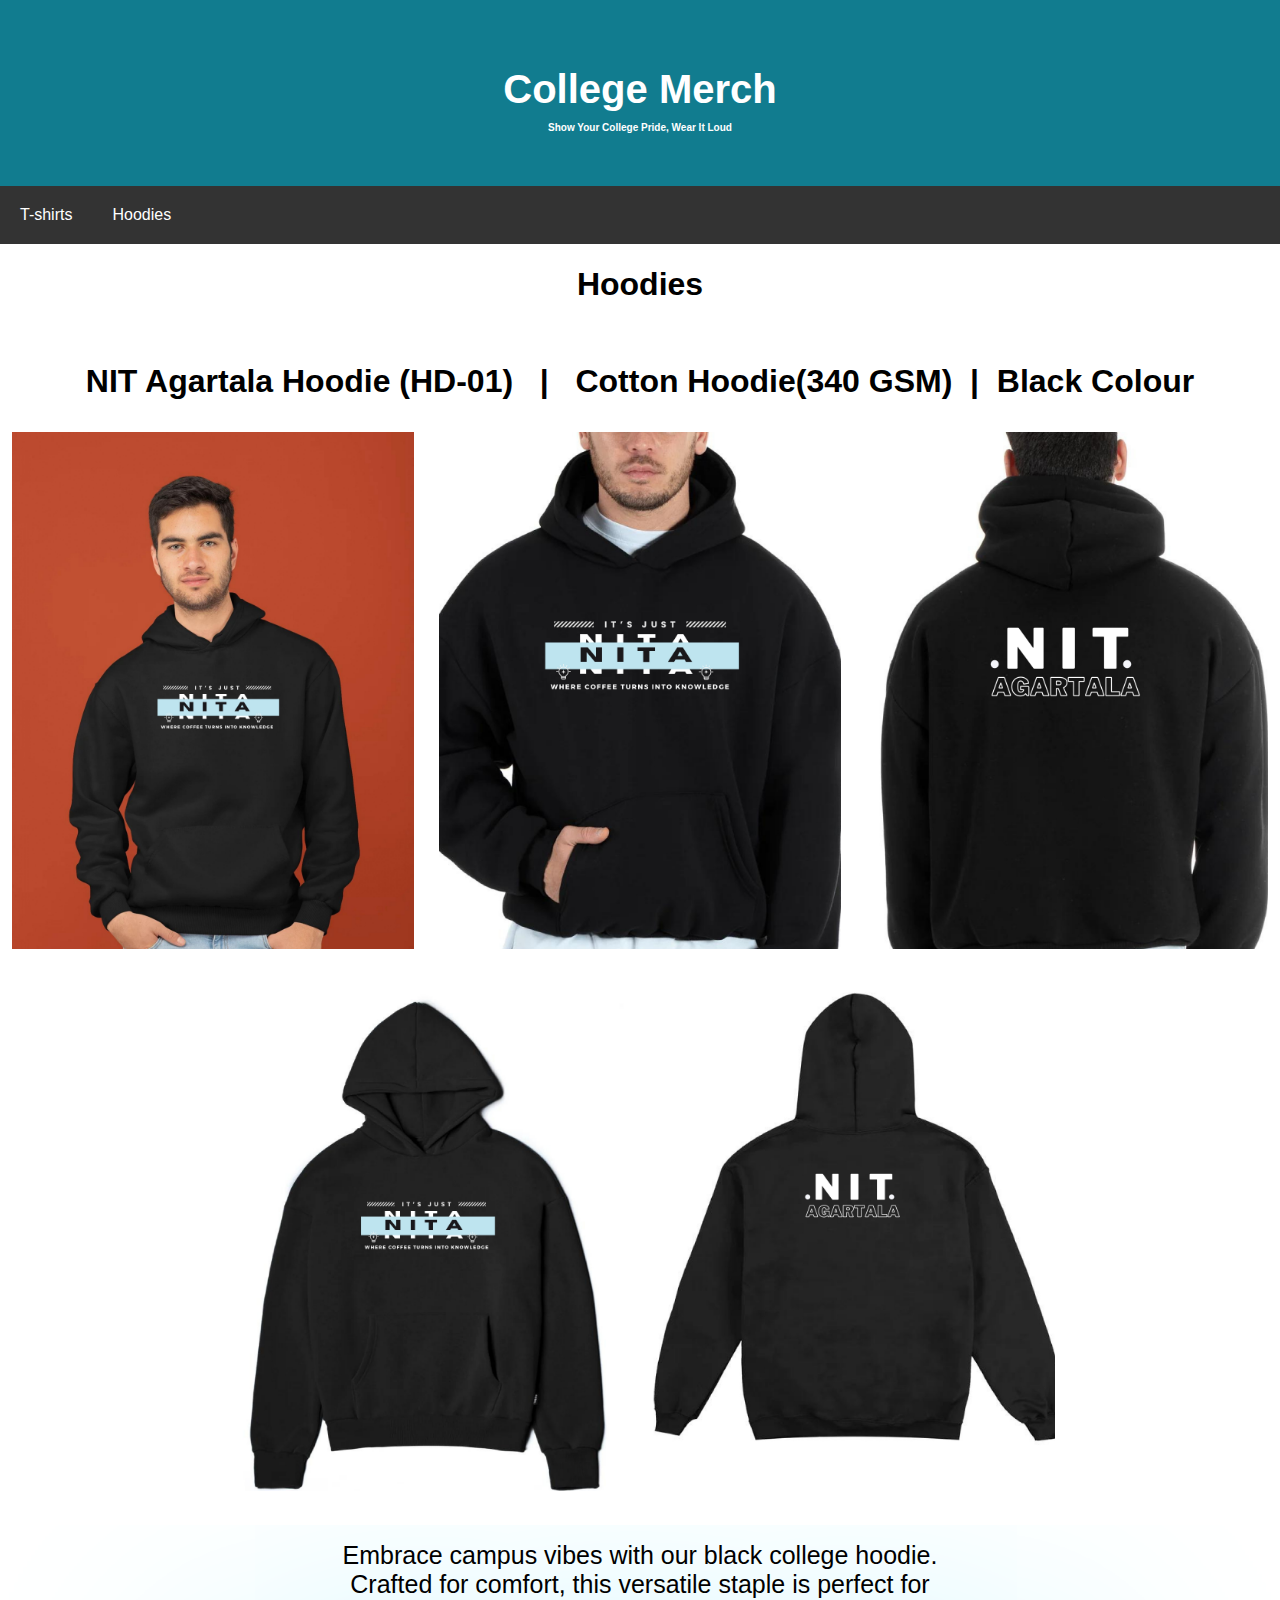
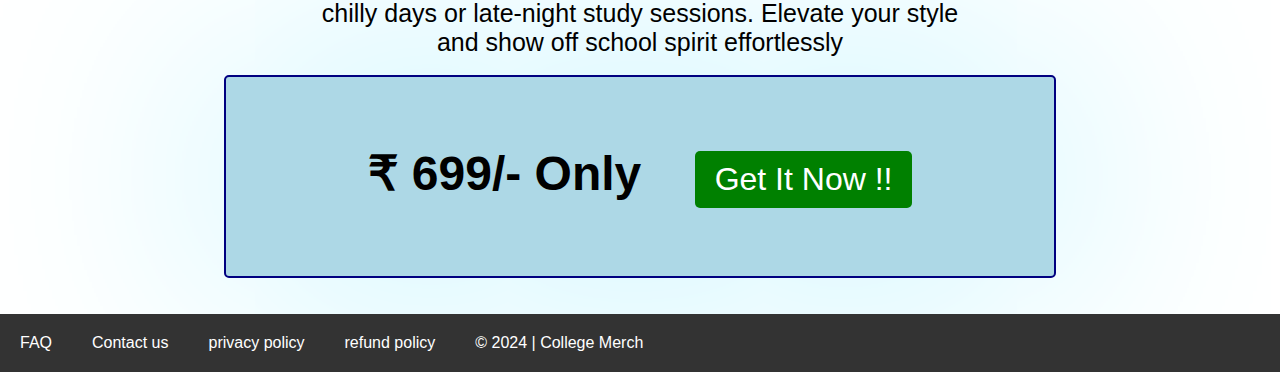
<file: index.html>
<!-- <!DOCTYPE html>
<html lang="en">
    
        <head>
            <meta charset="UTF-8">
            <meta name="viewport" content="width=device-width,initial-scale=1.0">
            <title>COLLEGE MERCH</title>
            <link rel="stylesheet" href="main.css">
            <style>
                /* Define the styles for the button */
                .custom-button {
                  background-color: green; /* Green background color */
                  color: white; /* White text color */
                  padding: 10px 20px; /* Adjust padding as needed */
                  border: none; /* Remove border */
                  border-radius: 5px; /* Optional: Add rounded corners */
                  text-align: center;
                  text-decoration: none;
                  display: inline-block;
                  font-size: 16px;
                  cursor: pointer;
                }
              </style>
        </head>
    
    <body>
        <header align="center">
            <h1>
                College Merch
            </h1>
            <h4>Show Your College Pride, Wear It Loud</h4>
        </header>
        <nav>
            <a href="#"> T-shirts</a>&nbsp;&nbsp;
            <a href="#"> Hoodies </a>&nbsp;&nbsp;
           
        </nav>
        <main>
            <section>
                <h1 align="center">Hoodies</h1>
                <br>
                <h1 align="center">NIT Agartala Hoodie (Model-01) &nbsp;&nbsp;|&nbsp;&nbsp; Cotton Hoodie(340 GSM)&nbsp;&nbsp;|&nbsp;&nbsp;Black Colour</h1>

                <img src="Black Hoodie_page-0001.jpg" width="25%" height="60%" alt="BLACK Hoodie">
                <img src="Black Hoodie_page-0002.jpg" width="25%" height="60%" alt="BLACK Hoodie">
                <img src="Black Hoodie_page-0003.jpg" width="25%" height="60%" alt="BLACK Hoodie">
                <img src="Black Hoodie_page-0004.jpg" width="25%" height="60%" alt="BLACK Hoodie">
                <img src="Black Hoodie_page-0005.jpg" width="25%" height="60%" alt="BLACK Hoodie">
                
                <br>
                <br>
                <br>
                <! <h2 align="center">NIT Agartala Hoodie model-01 &nbsp;&nbsp;|&nbsp;&nbsp; Cotton Hoodie(340 GSM)&nbsp;&nbsp;|&nbsp;&nbsp;Black Colour</h2> 
             <h2 align="center">Welcome to the ultimate destination for hoodie enthusiasts! Dive into
            the world of comfort and cool with our exclusive  hoodies. 
            Each hoodie is a blend of premium quality and trendsetting design,
            making it a must-have for those who appreciate both style and substance. 
            Elevate your wardrobe with our unique collection and let your passion for 
            comfort and conversation shine. 
            </h2>
            <br>
            <!- <h2 align="center">  Cotton hoodie (340 gsm)&nbsp;|&nbsp;Black colour&nbsp;|&nbsp; Rs.&nbsp;649 /-</h2> 

                <!- <button> <a href="https://forms.gle/oRYnQ62MAVtYmgJKA" target="_blank" rel="#"> <p style ="color:rgb(22, 225, 22)" >BUY NOW </p></a></button>  
                <button class="custom-button"><a href="https://forms.gle/oRYnQ62MAVtYmgJKA" class="no-underline" target="_blank" rel="#">PAY NOW</a></button> 
            </section>
        </main>
    <! <p >Lorem ipsum dolor sit amet consectetur adipisicing elit. Incidunt eaque
         molestias eos aut odio veniam suscipit quia alias, quaerat earum?</p> --

    </body>
</html> -->
<!DOCTYPE html>
<html lang="en">

<head>
    <meta charset="UTF-8">
    <meta name="viewport" content="width=device-width, initial-scale=1.0">
    <title>COLLEGE MERCH</title>
    <link rel="stylesheet" href="main.css">
    <style>
        /* Define the styles for the button */
        .custom-button {
            background-color: green; /* Green background color */
            color: white; /* White text color */
            padding: 10px 20px; /* Adjust padding as needed */
            border: none; /* Remove border */
            border-radius: 5px; /* Optional: Add rounded corners */
            text-align: center;
            text-decoration: none;
            display: inline-block;
            font-size: 32px;
            cursor: pointer;
        }

        .custom-button a {
            color: white; /* Set the text color to white */
            text-decoration: none; /* Remove underline */
        }
        /* .left-paragraph {
            text-align: left;
             margin: 0 1%; /*Adjust margin as needed 
        } */
        .half-width-textbox {
    width: 50%; /* Set the width to 50% of the container */
    margin:0 auto; /* Center the textbox on the page */
    /* border-radius: 5px; */
}

        /* Define the styles for the box */
        .custom-box {
            width:  65%; /* Set the width of the box */
            /* Set the height of the box */
            background-color: lightblue; /* Set the background color of the box */
            border: 2px solid navy; /* Set the border properties */
            padding: 20px; /* Set the padding inside the box */
            margin:0 auto; /* Set the margin around the box */
            border-radius: 5px;
            box-shadow: 0 0 5000px #b3f0ff;
        }
       
        

        
    </style>
    
</head>

<body>
    <header align="center">
        <h1>
            College Merch
        </h1>
        <h4>Show Your College Pride, Wear It Loud</h4>
    </header>
    <nav>
        <a href="#"> T-shirts</a>&nbsp;&nbsp;
        <a href="#"> Hoodies </a>&nbsp;&nbsp;
    </nav>
    <main>
        <section>
            <h1 align="center">Hoodies</h1>
            <br>
            <h1 align="center">NIT Agartala Hoodie (HD-01) &nbsp;&nbsp;|&nbsp;&nbsp; Cotton Hoodie(340 GSM)&nbsp;&nbsp;|&nbsp;&nbsp;Black Colour</h1>
            <img src="Black Hoodie_page-0001.jpg" width="33%" height="60%" alt="BLACK Hoodie">
                <img src="Black Hoodie_page-0002.jpg" width="33%" height="60%" alt="BLACK Hoodie">
                <img src="Black Hoodie_page-0003.jpg" width="33%" height="60%" alt="BLACK Hoodie">
                <img src="Black Hoodie_page-0004.jpg" width="33%" height="60%" alt="BLACK Hoodie">
                <img src="Black Hoodie_page-0005.jpg" width="33%" height="60%" alt="BLACK Hoodie">
            <!-- Your images here -->

            <br>
            <br>
            <br>
            <p class="half-width-textbox">Embrace campus vibes with our black college hoodie. 
                Crafted for comfort, this versatile staple is perfect for chilly days or late-night
                 study sessions. Elevate your style and show off school spirit effortlessly
            </p>
            <br>
            
            <div class="custom-box">
                <!-- <h2 align ="left"> ₹ 699/- only</h2> -->
                <h3> ₹ 699/- Only &nbsp;&nbsp;&nbsp;<button class="custom-button"> <a href="https://forms.gle/oRYnQ62MAVtYmgJKA" class="no-underline" target="_blank" rel="#">Get It Now !!</a></button>
                </h3>
            </div>
            
        </section>
        <br>
        <br>
        <footer>
            <a href="#">FAQ</a>&nbsp;&nbsp;
            <a href="https://wa.me/918092596867">Contact us</a>&nbsp;&nbsp;
           
            <a href="privacy.html">privacy policy</a>&nbsp;&nbsp;
            <a href="refund.html">refund policy</a>&nbsp;&nbsp;
            <a href="#">&copy; 2024 | College Merch</a>
        </footer>
    </main>
</body>

</html>
</file>
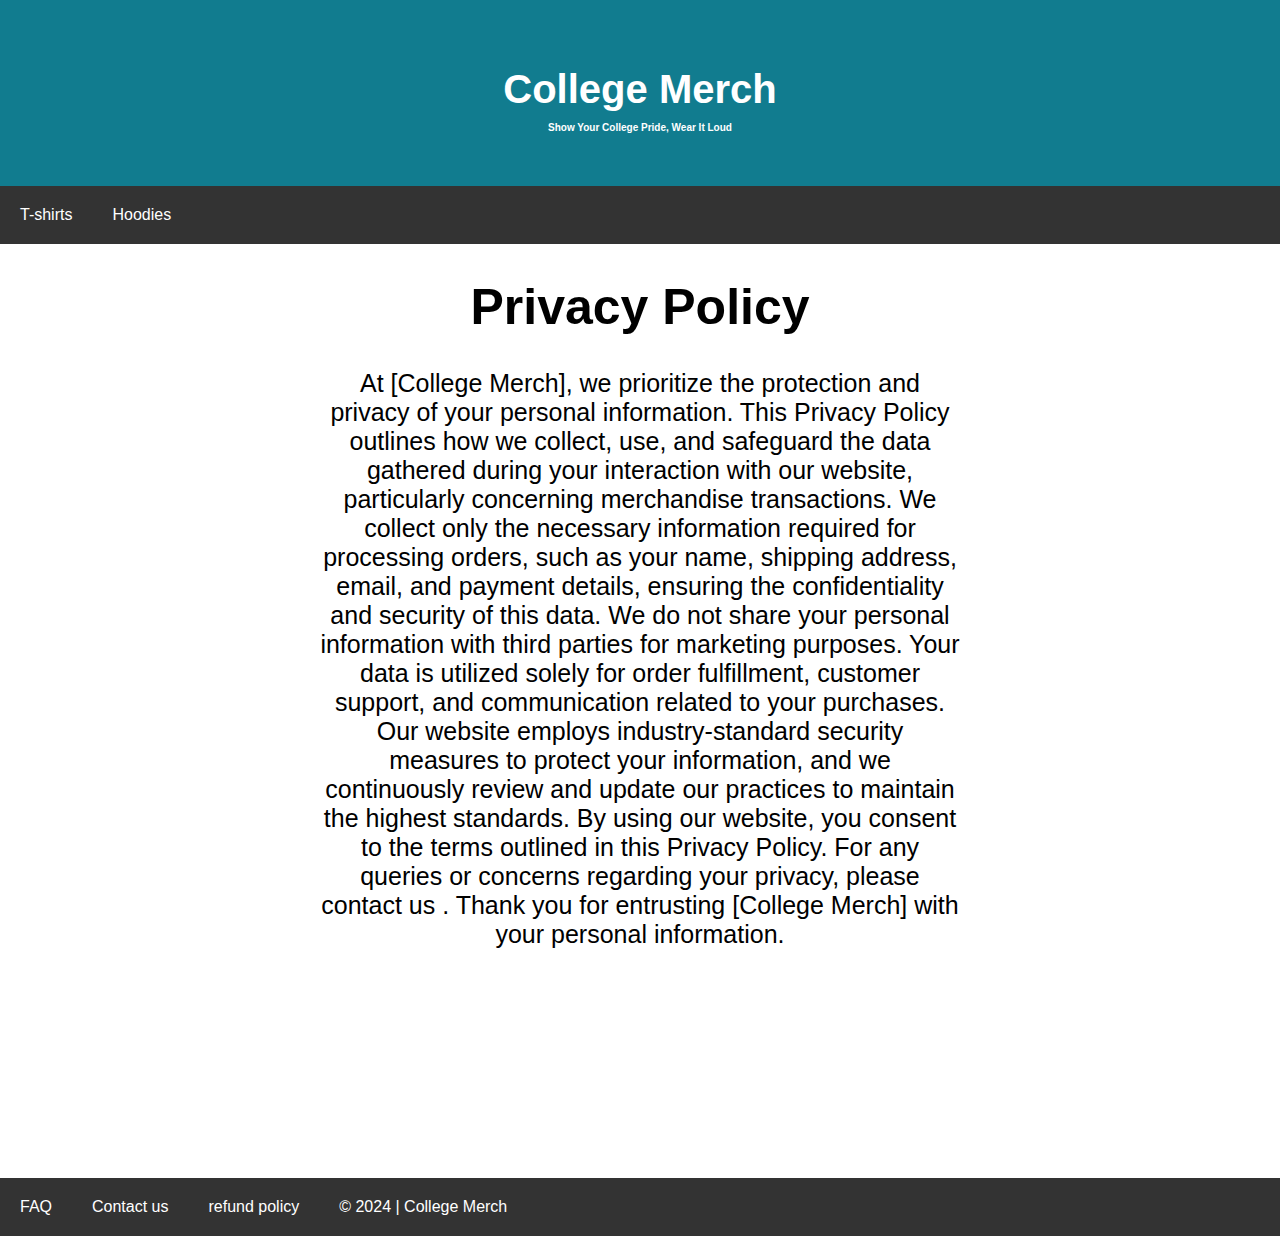
<file: privacy.html>
<!DOCTYPE html>
<html lang="en">
    <head>
        <meta charset="UTF-8">
        <meta name="viewport" content="width=device-width, initial-scale=1.0">
        <title>COLLEGE MERCH</title>
        <link rel="stylesheet" href="main.css">
        <style>
        .half-width-textbox {
            width: 50%; /* Set the width to 50% of the container */
            margin:0 auto; /* Center the textbox on the page */
            /* border-radius: 5px; */
        }
         /* h2 {
    text-align: center;
    font-size: 80px;
    color: white;
    /* margin-bottom: 10px; 
} */
h1
{
 font-size:50px;
}
        </style>
    </head>
    <body>
        <header align="center">
            <h1>
                College Merch
            </h1>
            <h4>Show Your College Pride, Wear It Loud</h4>
        </header>
        <nav>
            <a href="#"> T-shirts</a>&nbsp;&nbsp;
            <a href="#"> Hoodies </a>&nbsp;&nbsp;
        </nav>
        <main>
            <section>
                <h1 align="center">Privacy Policy</h1>
                
        <p class="half-width-textbox">
            
        At [College Merch], we prioritize the protection and privacy of
        your personal information. This Privacy Policy outlines how we collect,
        use, and safeguard the data gathered during your interaction with our website,
        particularly concerning merchandise transactions. We collect only the necessary
        information required for processing orders, such as your name, shipping address, 
        email, and payment details, ensuring the confidentiality and security of this data.
        We do not share your personal information with third parties for marketing purposes.
        Your data is utilized solely for order fulfillment, customer support,
        and communication related to your purchases. Our website employs industry-standard
        security measures to protect your information, and we continuously review and
        update our practices to maintain the highest standards.
        By using our website, you consent to the terms outlined in this Privacy Policy. 
        For any queries or concerns regarding your privacy, please contact us .
        Thank you for entrusting [College Merch] with your personal information.
        </p>
        <br>
        <br>
        </section>
        </main>
        <footer>
            <a href="#">FAQ</a>&nbsp;&nbsp;
            <a href="https://wa.me/918092596867">Contact us</a>&nbsp;&nbsp;
           
            <!-- <a href="#">privacy policy</a>&nbsp;&nbsp; -->
            <a href="refund.html">refund policy</a>&nbsp;&nbsp;
            <a href="#">&copy; 2024 | College Merch</a>
        </footer>
    </body>
</html>
</file>
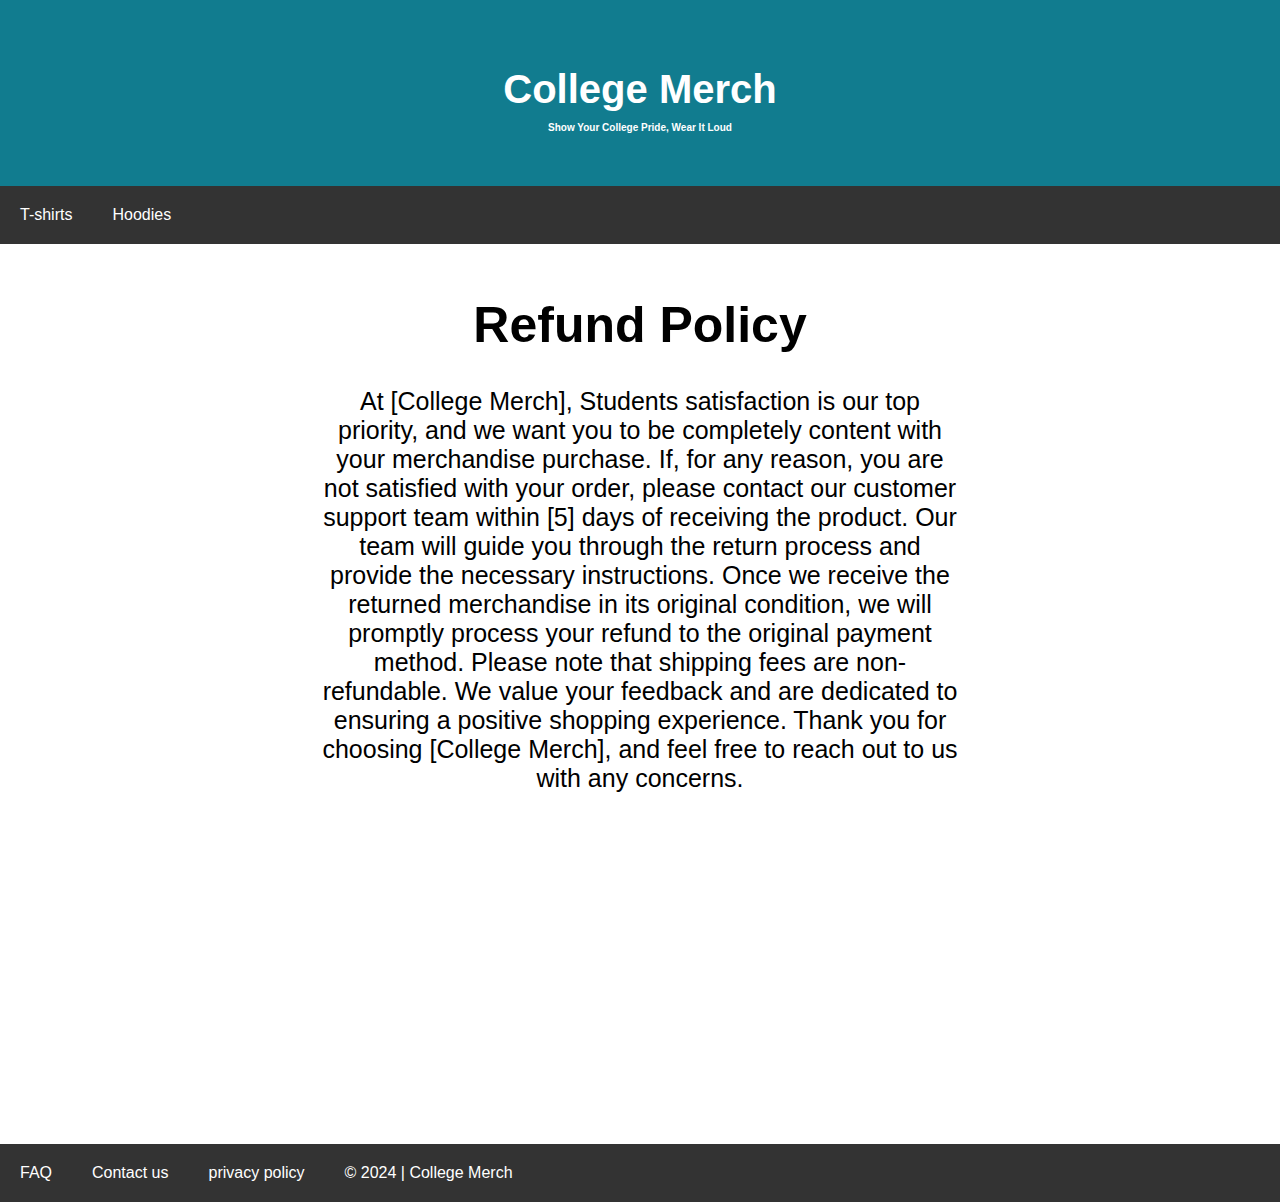
<file: refund.html>
<!DOCTYPE html>
<html lang="en">
    <head>
        <meta charset="UTF-8">
        <meta name="viewport" content="width=device-width, initial-scale=1.0">
        <title>COLLEGE MERCH</title>
        <link rel="stylesheet" href="main.css">
        <style>
        .half-width-textbox {
            width: 50%; /* Set the width to 50% of the container */
            margin:0 auto; /* Center the textbox on the page */
            /* border-radius: 5px; */
        }
        h1
     {
       font-size:50px;
     }
        </style>
    </head>
    <body>
        <header align="center">
            <h1>
                College Merch
            </h1>
            <h4>Show Your College Pride, Wear It Loud</h4>
        </header>
        <nav>
            <a href="#"> T-shirts</a>&nbsp;&nbsp;
            <a href="#"> Hoodies </a>&nbsp;&nbsp;
        </nav>
        <main>
            <section>
                <br>
                <h1 align="center">Refund Policy</h1>
            
        <p class="half-width-textbox">
        
            At [College Merch], Students satisfaction is our top priority, and we 
            want you to be completely content with your merchandise purchase. If, for 
            any reason, you are not satisfied with your order, please contact our 
            customer support team  within
            [5] days of receiving the product. Our team will guide 
            you through the return process and provide the necessary instructions. 
            Once we receive the returned merchandise in its original condition, we 
            will promptly process your refund to the original payment method.
            Please note that shipping fees are non-refundable. We value your
            feedback and are dedicated to ensuring a positive shopping experience.
            Thank you for choosing [College Merch], and feel free to reach out to
            us with any concerns.
        </p>
        <br>
        <br>
        </section>
        </main>
        <footer>
            <a href="#">FAQ</a>&nbsp;&nbsp;
            <a href="https://wa.me/918092596867">Contact us</a>&nbsp;&nbsp;
           
            <a href="privacy.html">privacy policy</a>&nbsp;&nbsp;
            <!-- <a href="#">refund policy</a>&nbsp;&nbsp; -->
            <a href="#">&copy; 2024 | College Merch</a>
        </footer>
    </body>
</html>
</file>
<file: main.css>
* {
    box-sizing: border-box;
}

body {
    margin: 0px;
    font-family: -apple-system, BlinkMacSystemFont, 'Segoe UI', Roboto, Oxygen, Ubuntu, Cantarell, 'Open Sans', 'Helvetica Neue', sans-serif;
}

header h1 {
    text-align: center;
    font-size: 40px;
    color: white;
    margin-bottom: 10px;
}
header h4 {
    text-align: center;
    font-size: 10px;
    color: #FFFFFF;
    margin-top: 0;
}


header {
    padding: 40px;
    background-color: rgb(17, 124, 143);
}
/* Style for anchor tags with the "no-underline" class */
a.no-underline {
    text-decoration: none;
  }
  
nav {
    background-color: #333;
    overflow: hidden;
}

nav a {
    text-decoration: none;
    padding: 20px;
    text-align: center;
    float: left;
    color: white;
}

main {
    background-color: white;
    text-align: center;
}
/* h1
{
 font-size:50px;
} */

h2 {
    padding: 20px;
}
h3
{
    font-size: 48px;
}
p
{
    font-size: 25px;
}

section:nth-child(even) {
    background-color: rgb(241, 241, 241);
}

section {
    min-height: 100vh;
}

video {
    padding: 10px;
}

iframe {
    height: 75vh;
}

img {
    padding: 10px;
}

section h5 {
    margin: 40px;
}
container {
    max-width: 800px;
    margin: 0 auto;
    padding: 20px;
    text-align: center;
}



footer {
    background-color: #333;
    overflow: hidden;
}

footer a {
    text-decoration: none;
    padding: 20px;
    text-align: center;
    float: left;
    color: white;
}
</file>
